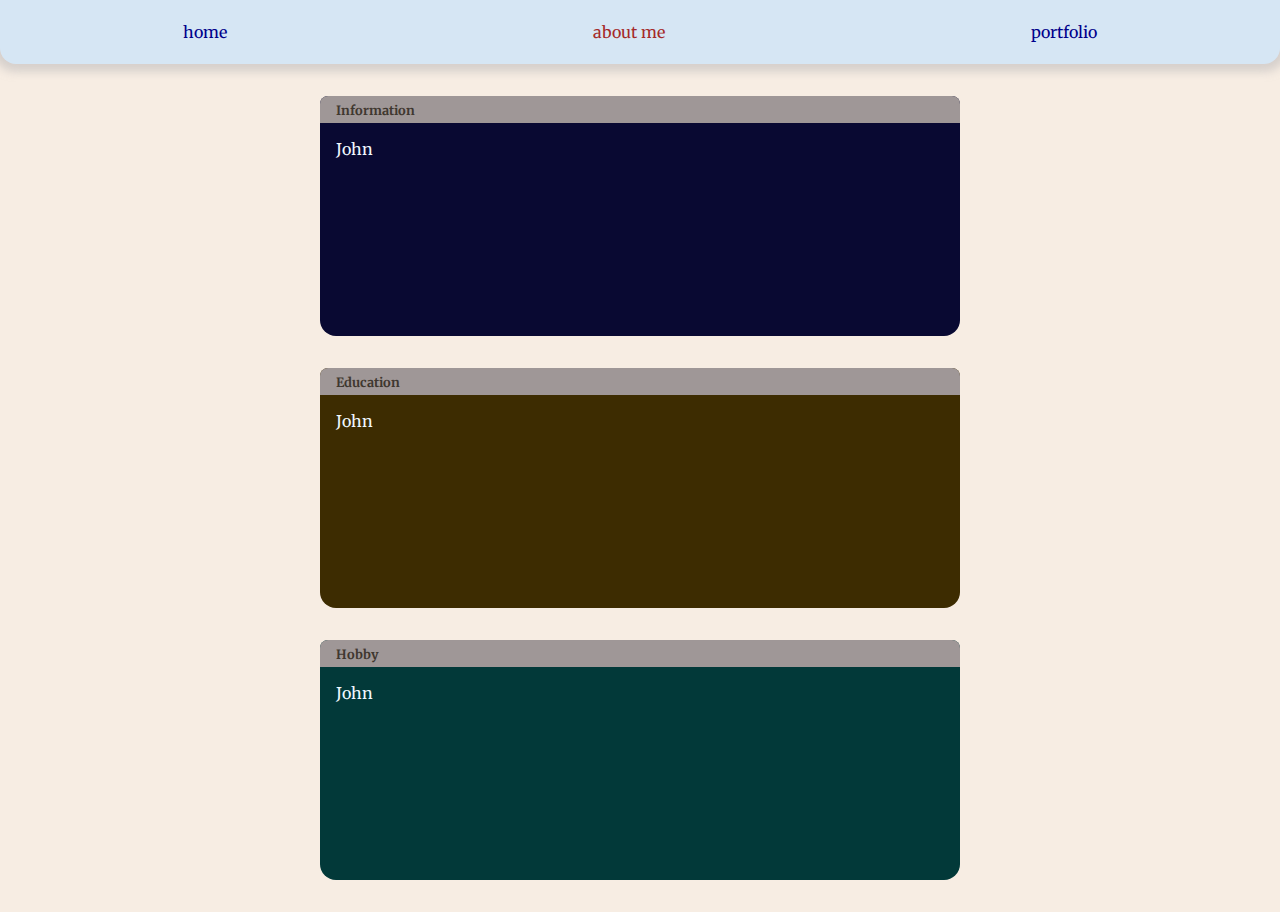
<file: aboutmepage.html>
<!DOCTYPE html>
<html lang="en">
    <head>
        <meta charset="UTF-8">
        <meta http-equiv="X-UA-Compatible" content="IE=edge">
        <meta name="viewport" content="width=device-width, initial-scale=1.0">
        <link rel="stylesheet" href="aboutstyle.css">
        <title>Portfolio</title>
    </head>
    <body>
        <nav>
            <a href="index.html">home</a>
            <a id="aboutme" href="aboutmepage.html">about me</a>
            <a href="portfoliopage.html">portfolio</a>
        </nav>
        <div class="multiBox">
            <div class="box1">
                <div class="tab1">
                    <h4 id="about">Information</h4>
                </div>
                <p>John</p>
            </div>
            <div class="box2">
                <div class="tab1">
                    <h4 id="about">Education</h4>
                </div>
                <p>John</p>
            </div>
            <div class="box3">
                <div class="tab1">
                    <h4 id="about">Hobby</h4>
                </div>
                <p>John</p>
            </div>
        </div>

        
    </body>
</html>
</file>
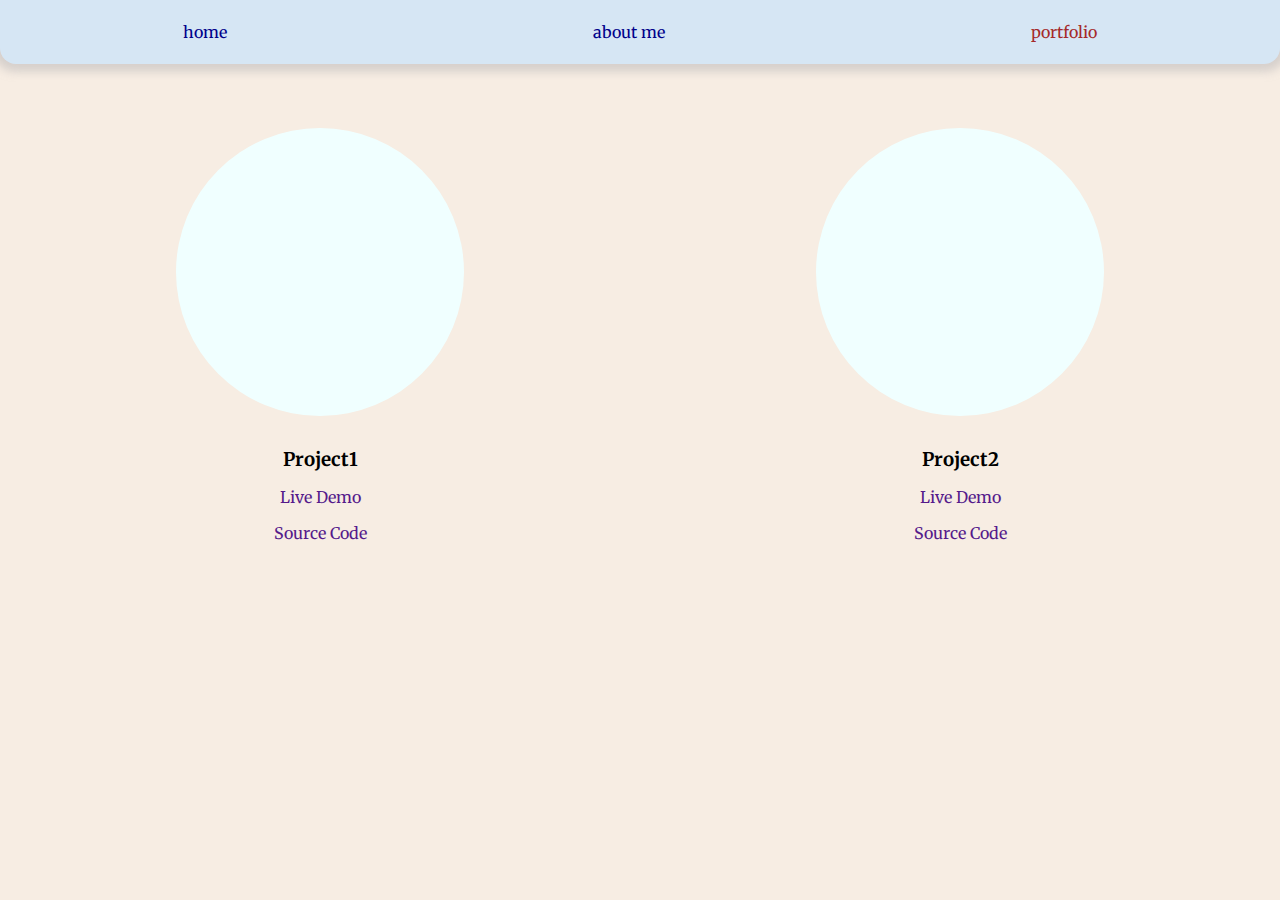
<file: portfoliopage.html>
<!DOCTYPE html>
<html lang="en">
    <head>
        <meta charset="UTF-8">
        <meta http-equiv="X-UA-Compatible" content="IE=edge">
        <meta name="viewport" content="width=device-width, initial-scale=1.0">
        <link rel="stylesheet" href="portstyle.css">
        <title>Portfolio</title>
    </head>
    <body>
        <nav>
            <a href="index.html">home</a>
            <a  href="aboutmepage.html">about me</a>
            <a id="port" href="portfoliopage.html">portfolio</a>
        </nav>
        <div class="multiProject">
            <div class="project1">
                <div class="Imgproject1">
                    <img>
                </div>
                <h3>Project1</h3>
                <a href="">Live Demo</a>
                <a href="">Source Code</a>
            </div>
            <div class="project2">
                <div class="Imgproject2">
                    <img>
                </div>
                <h3>Project2</h3>
                <a href="">Live Demo</a>
                <a href="">Source Code</a>
            </div>
        </div>
    </body>
</html>
</file>
<file: aboutstyle.css>
@import url('https://fonts.googleapis.com/css2?family=Amatic+SC:wght@400;700&family=Amiri:wght@400;700&family=Athiti&family=Kalam:wght@300;400;700&family=Kanit:wght@100;300;400;700&family=Merriweather:wght@400;700&display=swap');
* {
    margin: 0;
    padding: 0;
    box-sizing: border-box;
}

body
{
    background-color: #f7ede3;
    font-family: 'Merriweather', serif;
}

nav
{
    width: 100%;
    height: 4rem;
    display: flex;
    justify-content: space-around;
    align-items: center;
    background-color: rgb(214, 230, 244);
    border-radius: 0 0 1rem 1rem;
    overflow: hidden;
    box-shadow: 0 0 0.5rem 0.5rem rgba(193, 190, 190, 0.601);
}

nav a
{
    text-decoration: none;
    color: darkblue;
}

nav a:hover
{
    color:  darkcyan;
}

#aboutme
{
    color: brown;
}

.multiBox
{
    position: absolute;
    z-index: 10;
    left: 50%;
    transform: translate(-50%, 0);
}

.tab1
{
    position: relative;
    background-color: rgb(159, 151, 151);
    width: 35erm;
    height: 1.7rem;
    border-radius:  0.5rem 0.5rem 0 0;
}

#about
{
    position: absolute;
    margin-left: 1rem;
    top: 50%;
    transform: translate(0, -50%);
    color: rgb(63, 56, 48);
    font-size: 0.8rem;
}

.box1
{
    position: relative;
    width: 40rem;
    height: 15rem;
    background-color: rgb(9, 9, 50);
    border-radius:  0.5rem 0.5rem 1rem 1rem;
    margin-top: 2rem;
}

.box1 p
{
    margin: 1rem 1rem 1rem 1rem;
    color: aliceblue;
}

.box2
{
    position: relative;
    width: 40rem;
    height: 15rem;
    background-color: rgb(61, 44, 1);
    border-radius:  0.5rem 0.5rem 1rem 1rem;
    margin-top: 2rem;
}

.box2 p
{
    margin: 1rem 1rem 1rem 1rem;
    color: aliceblue;
}

.box3
{
    position: relative;
    width: 40rem;
    height: 15rem;
    background-color: rgb(2, 57, 57);
    border-radius:  0.5rem 0.5rem 1rem 1rem;
    margin-top: 2rem;
    margin-bottom: 2rem;
}

.box3 p
{
    margin: 1rem 1rem 1rem 1rem;
    color: aliceblue;
}
</file>
<file: portstyle.css>
@import url('https://fonts.googleapis.com/css2?family=Amatic+SC:wght@400;700&family=Amiri:wght@400;700&family=Athiti&family=Kalam:wght@300;400;700&family=Kanit:wght@100;300;400;700&family=Merriweather:wght@400;700&display=swap');
* {
    margin: 0;
    padding: 0;
    box-sizing: border-box;
}

body
{
    background-color: #f7ede3;
    font-family: 'Merriweather', serif;
}

nav
{
    width: 100%;
    height: 4rem;
    display: flex;
    justify-content: space-around;
    align-items: center;
    background-color: rgb(214, 230, 244);
    border-radius: 0 0 1rem 1rem;
    overflow: hidden;
    box-shadow: 0 0 0.5rem 0.5rem rgba(193, 190, 190, 0.601);
}

nav a
{
    text-decoration: none;
    color: darkblue;
}

nav a:hover
{
    color:  darkcyan;
}

#port
{
    color: brown;
}

.multiProject
{
    display: flex;
    flex-direction: row;
    justify-content: center;
    margin-top: 4rem;
}

.project1
{
    width: 50%;
    display: flex;
    flex-direction: column;
    align-items: center;

}

.project1 a
{
    text-decoration: none;
    margin-top: 1rem;

}

.project1 a:hover
{
    text-decoration: none;
    color: rgb(241, 186, 49);
}

.project2
{
    width: 50%;
    display: flex;
    flex-direction: column;
    align-items: center;
}

.project2 a
{
    text-decoration: none;
    margin-top: 1rem;
}

.project2 a:hover
{
    text-decoration: none;
    color: rgb(241, 186, 49);
}

.Imgproject1
{
    width: 18rem;
    height: 18rem;    
    margin-bottom: 2rem;
    background-color: azure;
    border-radius: 10rem;
    overflow: hidden;
}

.Imgproject2
{
    width: 18rem;
    height: 18rem;    
    margin-bottom: 2rem;
    background-color: azure;
    border-radius: 10rem;
    overflow: hidden;
}
</file>
